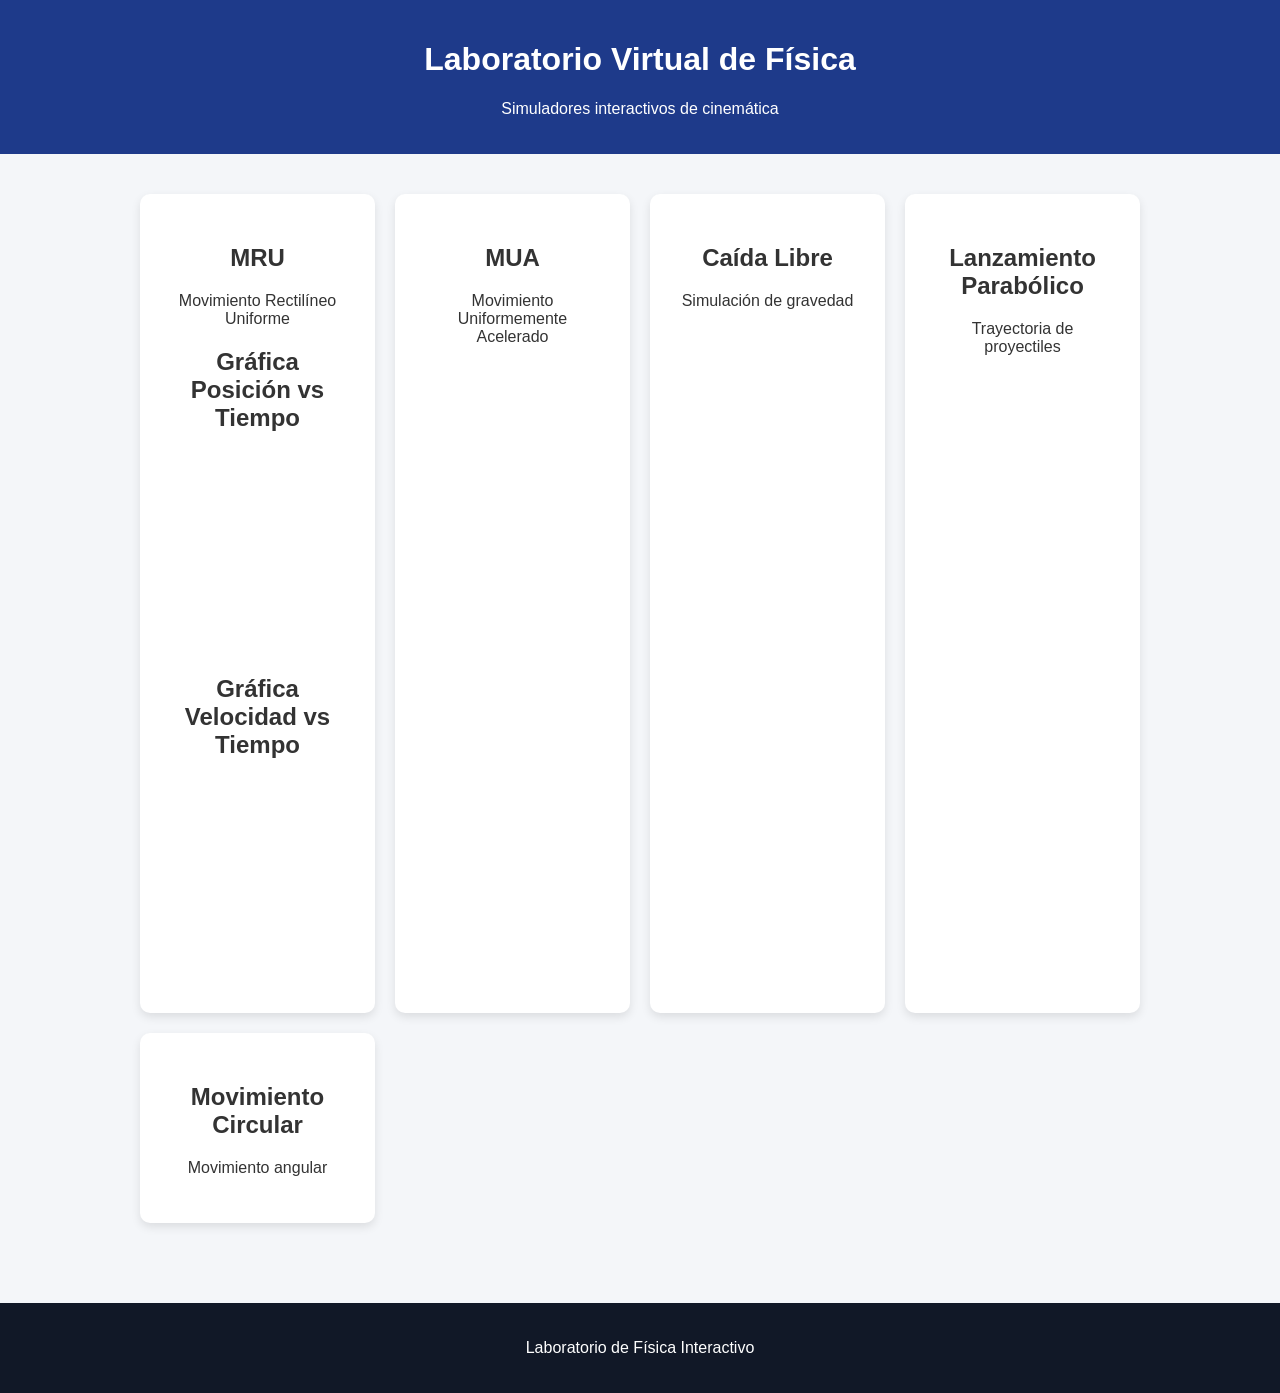
<file: index.html>
<!DOCTYPE html>
<html lang="es">
<head>
<meta charset="UTF-8">
<meta name="viewport" content="width=device-width, initial-scale=1.0">
<title>Laboratorio Virtual de Física</title>

<link rel="stylesheet" href="style.css">

</head>

<body>

<header>
<h1>Laboratorio Virtual de Física</h1>
<p>Simuladores interactivos de cinemática</p>
</header>

<main class="contenedor">

<a class="tarjeta" href="simuladores/mru.html">
<h2>MRU</h2>
<p>Movimiento Rectilíneo Uniforme</p>
  <h2>Gráfica Posición vs Tiempo</h2>
<canvas id="graficaPosicion" width="800" height="200"></canvas>

<h2>Gráfica Velocidad vs Tiempo</h2>
<canvas id="graficaVelocidad" width="800" height="200"></canvas>
</a>

<a class="tarjeta" href="simuladores/mua.html">
<h2>MUA</h2>
<p>Movimiento Uniformemente Acelerado</p>
</a>

<a class="tarjeta" href="simuladores/caida.html">
<h2>Caída Libre</h2>
<p>Simulación de gravedad</p>
</a>

<a class="tarjeta" href="simuladores/parabola.html">
<h2>Lanzamiento Parabólico</h2>
<p>Trayectoria de proyectiles</p>
</a>

<a class="tarjeta" href="simuladores/circular.html">
<h2>Movimiento Circular</h2>
<p>Movimiento angular</p>
</a>

</main>

<footer>
<p>Laboratorio de Física Interactivo</p>
</footer>

</body>
</html>
</file>
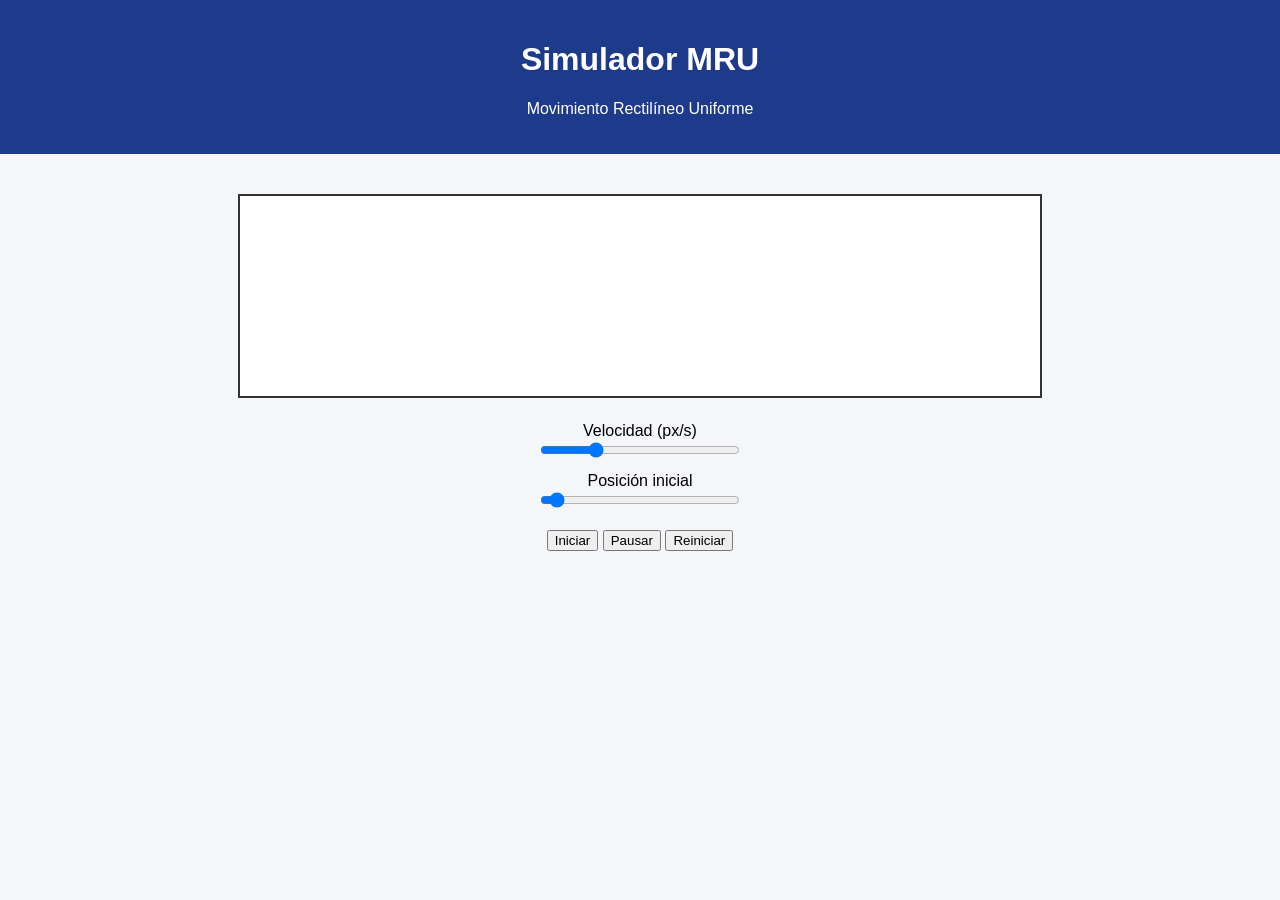
<file: simuladores/mru.html>
<!DOCTYPE html>
<html lang="es">

<head>
<meta charset="UTF-8">
<meta name="viewport" content="width=device-width, initial-scale=1.0">

<title>Simulador MRU</title>

<link rel="stylesheet" href="../style.css">

<style>

.simulador{
max-width:900px;
margin:auto;
padding:20px;
}

canvas{
background:white;
border:2px solid #333;
margin-top:20px;
}

.controles{
margin-top:20px;
}

label{
display:block;
margin-top:10px;
}

input{
width:200px;
}

</style>

</head>

<body>

<header>
<h1>Simulador MRU</h1>
<p>Movimiento Rectilíneo Uniforme</p>
</header>

<div class="simulador">

<canvas id="canvas" width="800" height="200"></canvas>

<div class="controles">

<label>
Velocidad (px/s)
<br>
<input type="range" id="velocidad" min="10" max="200" value="60">
</label>

<label>
Posición inicial
<br>
<input type="range" id="posicion" min="0" max="400" value="20">
</label>

<br>

<button onclick="iniciar()">Iniciar</button>
<button onclick="pausar()">Pausar</button>
<button onclick="reiniciar()">Reiniciar</button>

</div>

</div>

<script src="../js/mru.js"></script>

</body>
</html>
</file>
<file: style.css>
body{
font-family: Arial, Helvetica, sans-serif;
margin:0;
background:#f4f6f9;
text-align:center;
}

header{
background:#1e3a8a;
color:white;
padding:20px;
}

.contenedor{
display:grid;
grid-template-columns:repeat(auto-fit,minmax(220px,1fr));
gap:20px;
padding:40px;
max-width:1000px;
margin:auto;
}

.tarjeta{
background:white;
padding:30px;
border-radius:10px;
text-decoration:none;
color:#333;
box-shadow:0 4px 10px rgba(0,0,0,0.1);
transition:0.3s;
}

.tarjeta:hover{
transform:scale(1.05);
background:#e0f2fe;
}

footer{
margin-top:40px;
padding:20px;
background:#111827;
color:white;
}
</file>
